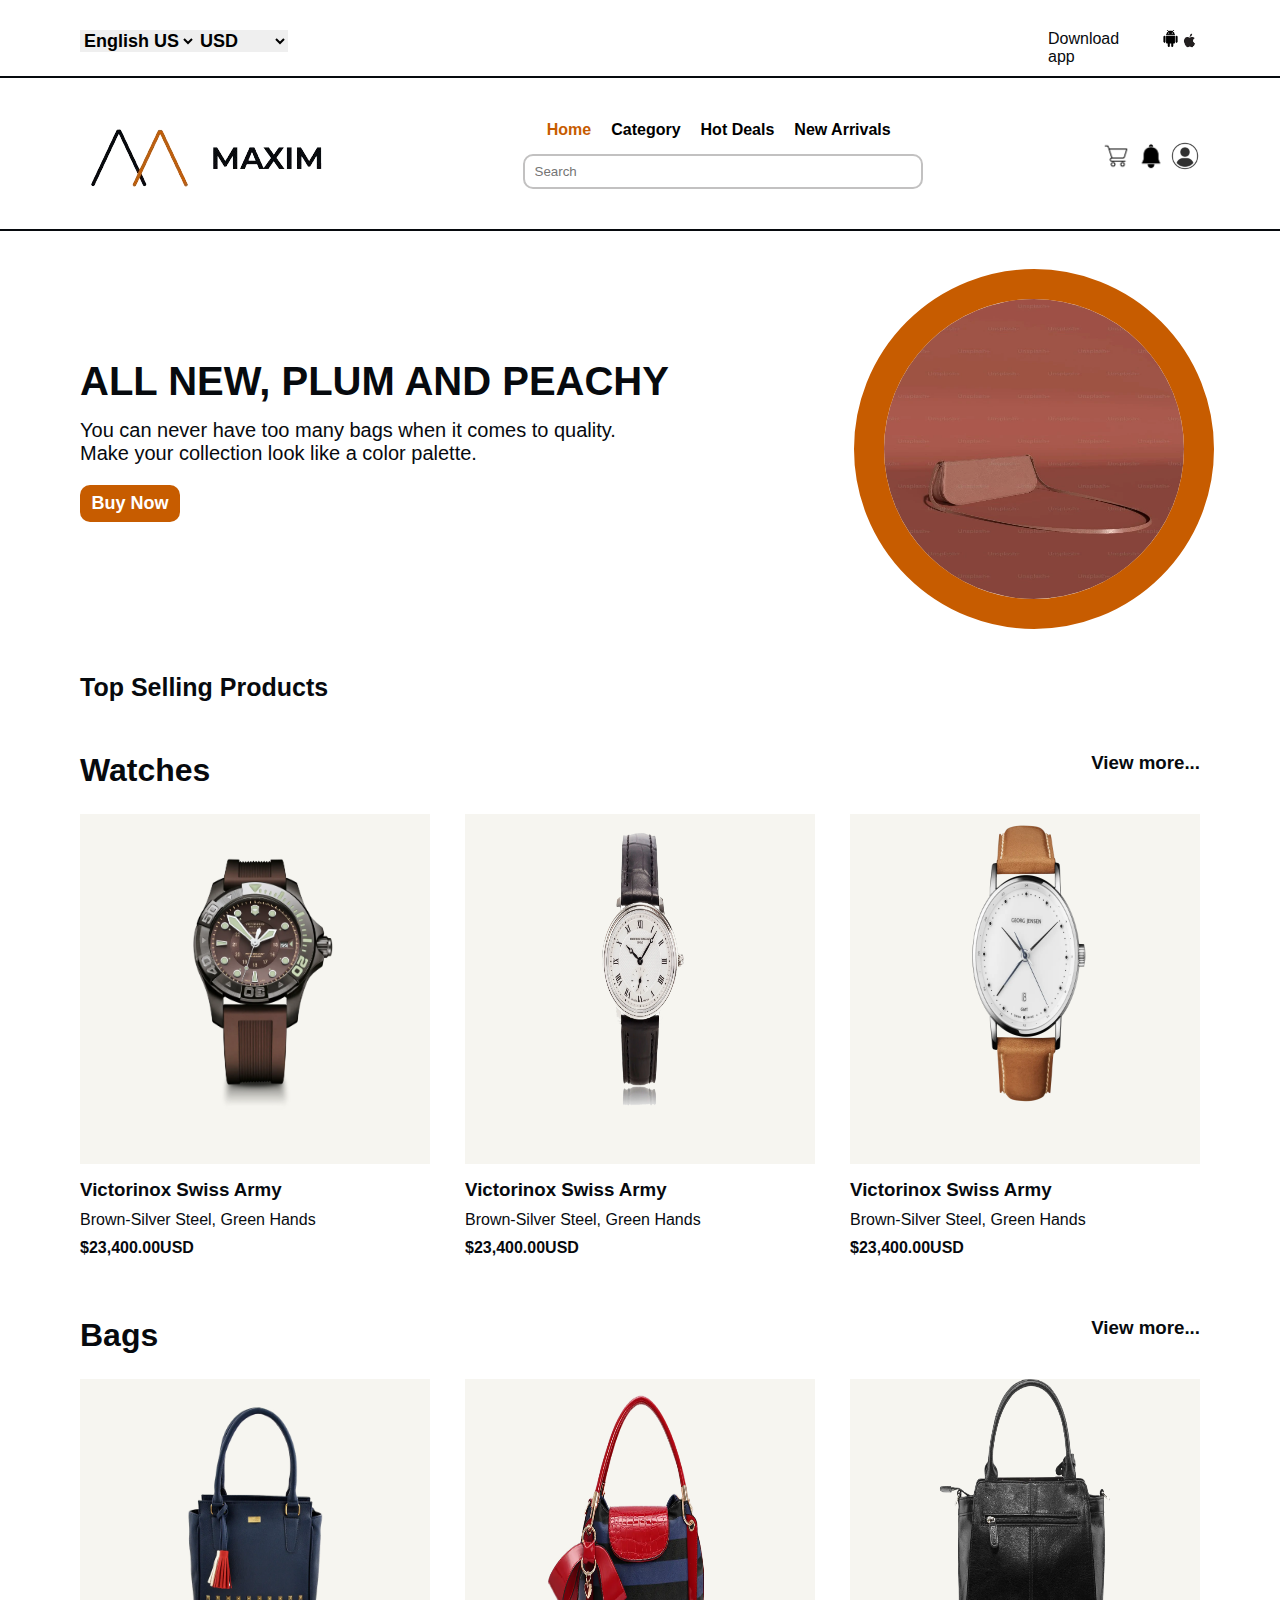
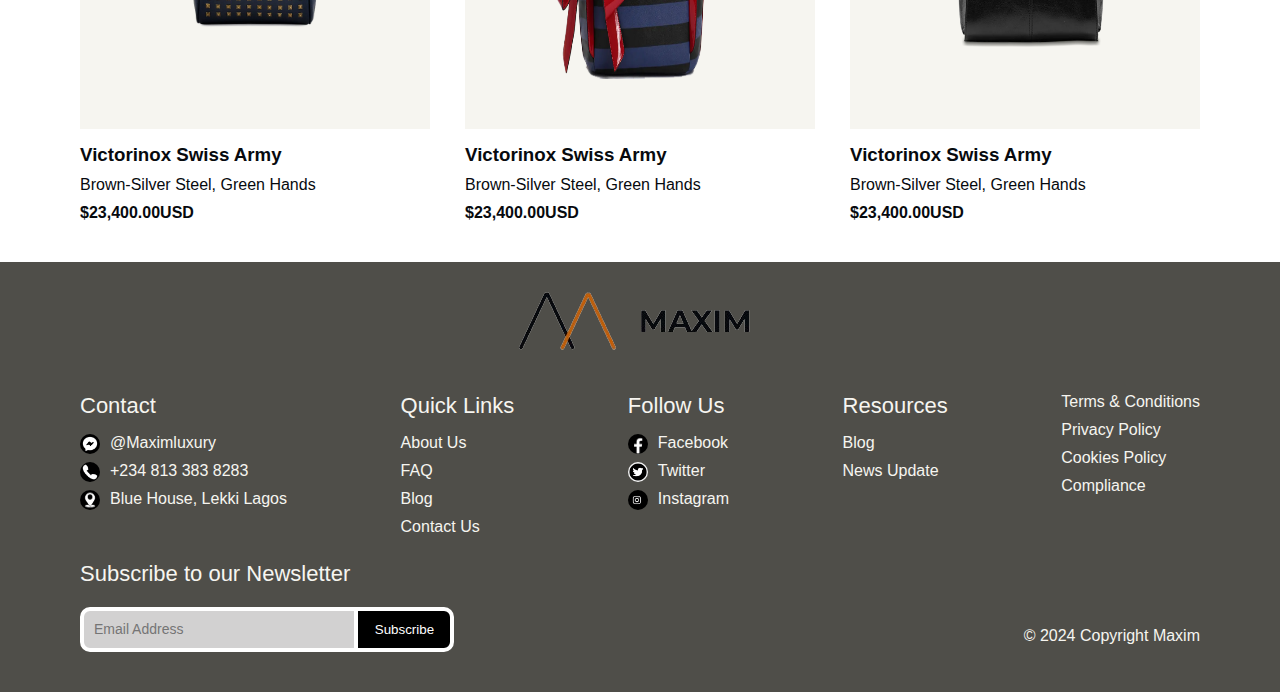
<file: index.html>
<!DOCTYPE html>
<html lang="en">
  <head>
    <meta charset="UTF-8" />
    <meta name="viewport" content="width=device-width, initial-scale=1.0" />
    <link rel="stylesheet" href="index.css" />
    <title>Mini Online Store</title>
  </head>
  <body>
    <div class="main-body">
      <div class="mainbody-top">
        <div class="top-text">
          <div class="select">
            <select id="selectLanguage">
              <option value="en">English US</option>
              <option value="es">Spanish</option>
              <option value="fr">French</option>
              <option value="ar">Arabic</option>
            </select>
          </div>

          <div class="select">
            <select id="selectLanguage">
              <option value="en">USD</option>
              <option value="es">EURO</option>
              <option value="fr">EURO</option>
              <option value="ar">DIRHAM</option>
            </select>
          </div>

          <div class="download">
            <p>Download app</p>
            <img src="images/android-icon.webp" width="17px" height="17px" />
            <img src="images/apple_logo.png" width="22px" height="22px" />
          </div>
        </div>
      </div>
      <div class="underline">
        <!-- content here -->
      </div>

      <header>
        <div class="top-header">
          <div class="menu" id="menuToggle" onclick="toggleMenu()">
            <img
              src="images/menu-removebg-preview.webp"
              width="30px"
              height="20px"
              onclick="toggleMenu()"
            />
          </div>
          <div class="logo-img">
            <a href="index.html"><img src="images/web-logoo.png" /></a>
          </div>

          <nav id="menuSection" class="active">
            <li>
              <a href="index.html" id="home" onclick="exitMenu()">Home</a>
            </li>
            <li><a href="#" id="category" onclick="exitMenu()">Category</a></li>
            <li>
              <a href="#" id="hot-deals" onclick="exitMenu()">Hot Deals</a>
            </li>
            <li>
              <a href="#" id="arrivals" onclick="exitMenu()">New Arrivals</a>
            </li>
          </nav>

          <div class="header-img">
            <a href="cart.html">
              <img
                src="images/cart-removebg-preview.webp"
                width="30px"
                height="30px"
            /></a>
            <img
              src="images/bell-removebg-preview.webp"
              width="30px"
              height="30px"
            />
            <img
              src="images/user-removebg-preview.webp"
              width="30px"
              height="30px"
            />
          </div>
        </div>

        <div class="search">
          <input type="text" placeholder="Search" />
        </div>
      </header>
      <div class="underline1">
        <!-- content here -->
      </div>

      <div class="main-body0">
        <div class="main-side1">
          <h1>ALL NEW, PLUM AND PEACHY</h1>
          <p>You can never have too many bags when it comes to quality.</p>
          <p class="p-hide">Make your collection look like a color palette.</p>
          <div class="btn">
            <button>Buy Now</button>
          </div>
        </div>

        <div class="main-side2">
          <img src="images/top-image.webp" width="300px" height="300px" />
        </div>
      </div>

      <!-- TOP SELLING PRODUCTS -->
      <div class="main-body1">
        <h2>Top Selling Products</h2>
        <div class="small-top">
          <h1>Watches</h1>
          <h3>View more...</h3>
        </div>

        <div class="watch-images">
          <div class="flex-display">
            <div class="watch">
              <a href="cart.html"
                ><img src="images/watch1.webp" width="200px" height="300px"
              /></a>
            </div>
            <div class="watch-details">
              <h3>Victorinox Swiss Army</h3>
              <p>Brown-Silver Steel, Green Hands</p>
              <p class="bold">$23,400.00USD</p>
            </div>
          </div>

          <div class="flex-display">
            <div class="watch">
              <a href="cart.html"
                ><img src="images/watch3.webp" width="200px" height="300px"
              /></a>
            </div>
            <div class="watch-details">
              <h3>Victorinox Swiss Army</h3>
              <p>Brown-Silver Steel, Green Hands</p>
              <p class="bold">$23,400.00USD</p>
            </div>
          </div>

          <div class="flex-display">
            <div class="watch">
              <a href="cart.html"
                ><img src="images/watch2.webp" width="200px" height="300px"
              /></a>
            </div>
            <div class="watch-details">
              <h3>Victorinox Swiss Army</h3>
              <p>Brown-Silver Steel, Green Hands</p>
              <p class="bold">$23,400.00USD</p>
            </div>
          </div>
        </div>
      </div>

      <div class="main-body2">
        <div class="small-top">
          <h1>Bags</h1>
          <h3>View more...</h3>
        </div>

        <div class="watch-images">
          <div class="flex-display">
            <div class="watch">
              <a href="cart.html"
                ><img src="images/bag5.webp" width="200px" height="300px"
              /></a>
            </div>
            <div class="watch-details">
              <h3>Victorinox Swiss Army</h3>
              <p>Brown-Silver Steel, Green Hands</p>
              <p class="bold">$23,400.00USD</p>
            </div>
          </div>

          <div class="flex-display">
            <div class="watch">
              <a href="cart.html"
                ><img src="images/bag6.webp" width="200px" height="300px"
              /></a>
            </div>
            <div class="watch-details">
              <h3>Victorinox Swiss Army</h3>
              <p>Brown-Silver Steel, Green Hands</p>
              <p class="bold">$23,400.00USD</p>
            </div>
          </div>

          <div class="flex-display">
            <div class="watch">
              <a href="cart.html"
                ><img src="images/bag3.webp" width="200px" height="300px"
              /></a>
            </div>
            <div class="watch-details">
              <h3>Victorinox Swiss Army</h3>
              <p>Brown-Silver Steel, Green Hands</p>
              <p class="bold">$23,400.00USD</p>
            </div>
          </div>
        </div>
      </div>
    </div>
    <footer class="footer-new">
      <div class="footer-logo">
        <img src="images/web-logo.webp" />
      </div>
      <div class="info-div">
        <div class="contact">
          <h1>Contact</h1>
          <div class="small">
            <img
              src="images/message.webp"
              class="message"
              width="20px"
              height="20px"
            />
            <p>@Maximluxury</p>
          </div>
          <div class="small">
            <img
              src="images/phone-icon.webp"
              class="message"
              width="20px"
              height="20px"
            />
            <p>+234 813 383 8283</p>
          </div>
          <div class="small">
            <img
              src="images/location.webp"
              class="message"
              width="20px"
              height="20px"
            />
            <p>Blue House, Lekki Lagos</p>
          </div>
        </div>

        <div class="quick-links">
          <h1>Quick Links</h1>
          <p>About Us</p>
          <p>FAQ</p>
          <p>Blog</p>
          <p>Contact Us</p>
        </div>

        <div class="contact">
          <h1>Follow Us</h1>
          <div class="small">
            <img
              src="images/facebook.webp"
              class="message"
              width="20px"
              height="20px"
            />
            <p>Facebook</p>
          </div>
          <div class="small">
            <img
              src="images/twitter.webp"
              class="message"
              width="20px"
              height="20px"
            />
            <p>Twitter</p>
          </div>
          <div class="small">
            <img
              src="images/instagram.webp"
              class="message"
              width="20px"
              height="20px"
            />
            <p>Instagram</p>
          </div>
        </div>

        <div class="quick-links">
          <h1>Resources</h1>
          <p>Blog</p>
          <p>News Update</p>
        </div>

        <div class="quick-links">
          <p>Terms & Conditions</p>
          <p>Privacy Policy</p>
          <p>Cookies Policy</p>
          <p>Compliance</p>
        </div>
      </div>

      <div class="subscribe">
        <h3>Subscribe to our Newsletter</h3>
        <div class="flex-footer">
          <div class="subscribe-input">
            <input type="text" placeholder="Email Address" />
            <button class="btn0">Subscribe</button>
          </div>
          <div class="copyright">
            <p>© 2024 Copyright Maxim</p>
          </div>
        </div>
      </div>
    </footer>

    <footer class="footer-new2">
      <div class="footer-logo">
        <img src="images/web-logo.webp" />
      </div>
      <div class="footer-notes">
        <div class="top">
          <a href="#"><li>Chat with us</li></a>
          <a href="#"><li>Help Center</li></a>
          <a href="#"><li>Terms & Conditions</li></a>
        </div>
        <div class="top">
          <a href="#"><li>Privacy Notice</li></a>
          <a href="#"><li>Cookie Notice</li></a>
          <a href="#"><li>Become a seller</li></a>
        </div>
      </div>
    </footer>

    <script src="index.js"></script>
  </body>
</html>
</file>
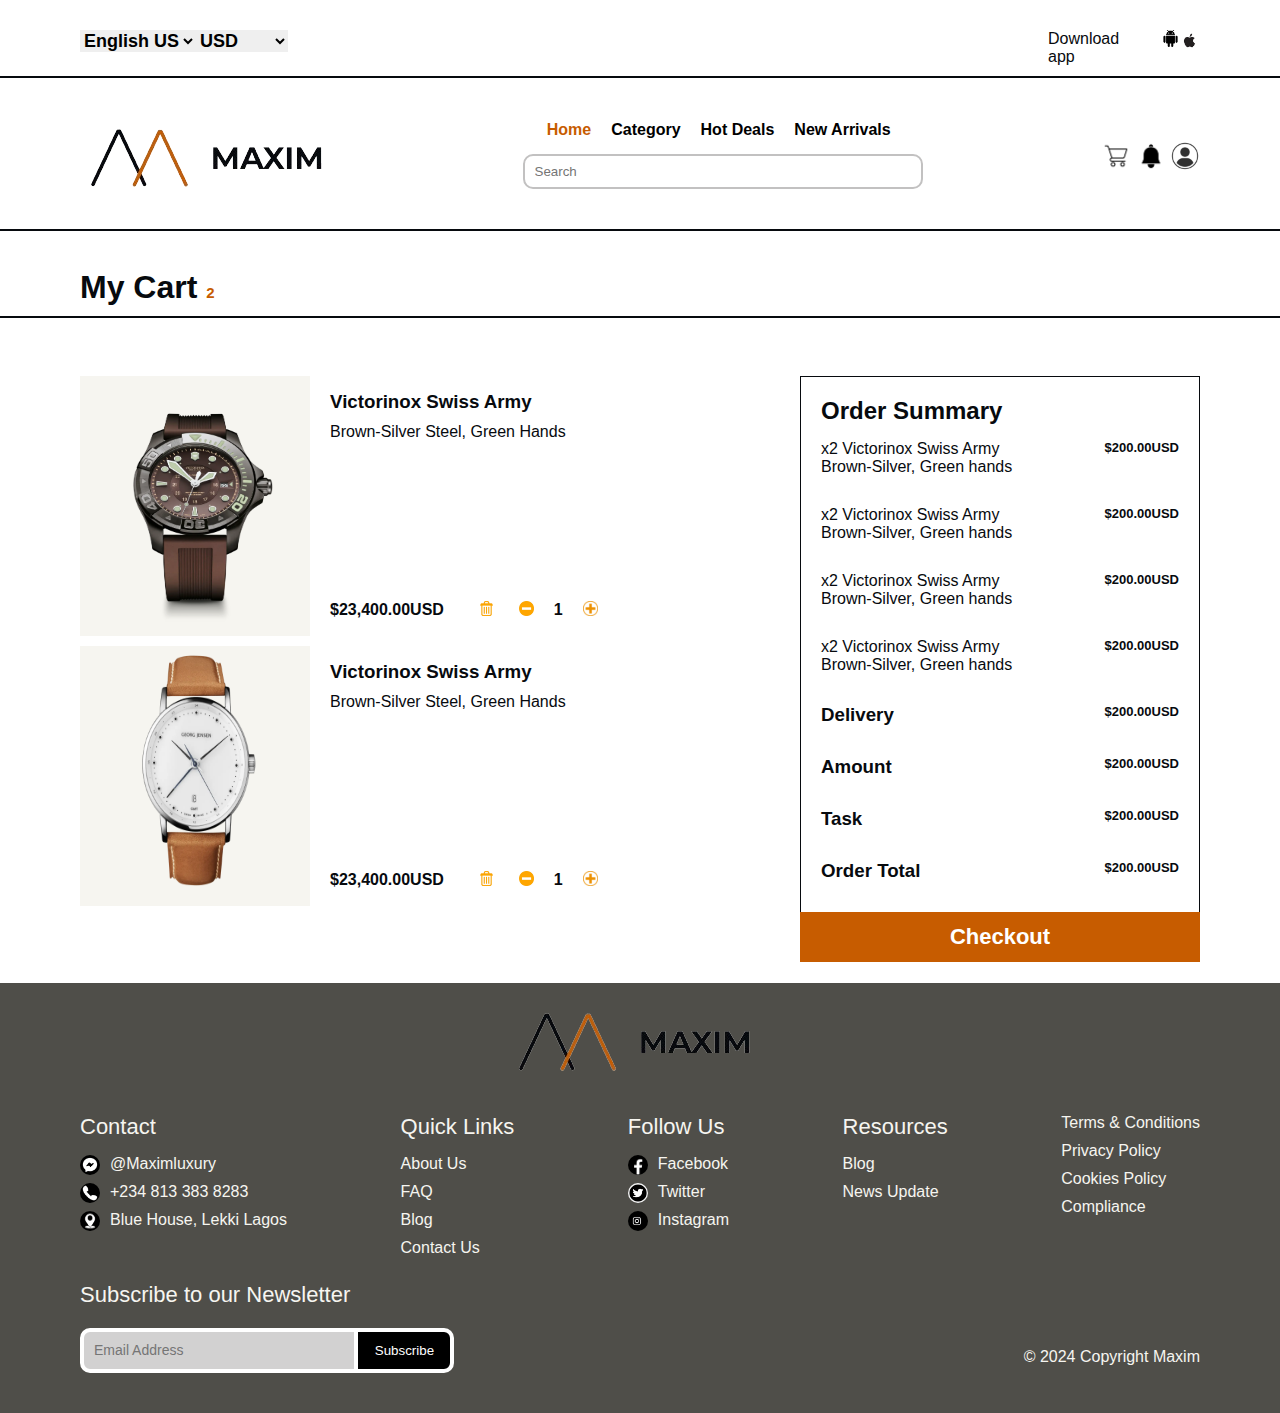
<file: cart.html>
<!DOCTYPE html>
<html lang="en">
  <head>
    <meta charset="UTF-8" />
    <meta name="viewport" content="width=device-width, initial-scale=1.0" />
    <link rel="stylesheet" href="index.css" />
    <title>Mini Online Store</title>
  </head>
  <body>
    <div class="main-body">
      <div class="mainbody-top">
        <div class="top-text">
          <div class="select">
            <select id="selectLanguage">
              <option value="en">English US</option>
              <option value="es">Spanish</option>
              <option value="fr">French</option>
              <option value="ar">Arabic</option>
            </select>
          </div>

          <div class="select">
            <select id="selectLanguage">
              <option value="en">USD</option>
              <option value="es">EURO</option>
              <option value="fr">EURO</option>
              <option value="ar">DIRHAM</option>
            </select>
          </div>

          <div class="download">
            <p>Download app</p>
            <img src="images/android-icon.webp" width="17px" height="17px" />
            <img src="images/apple_logo.png" width="22px" height="22px" />
          </div>
        </div>
      </div>
      <div class="underline">
        <!-- content here -->
      </div>

      <header>
        <div class="top-header">
          <div class="menu" id="menuToggle" onclick="toggleMenu()">
            <img
              src="images/menu-removebg-preview.webp"
              width="30px"
              height="20px"
              onclick="toggleMenu()"
            />
          </div>
          <div class="logo-img">
            <a href="index.html"><img src="images/web-logoo.png" /></a>
          </div>

          <nav id="menuSection" class="active">
            <li>
              <a href="index.html" id="home" onclick="exitMenu()">Home</a>
            </li>
            <li><a href="#" id="category" onclick="exitMenu()">Category</a></li>
            <li>
              <a href="#" id="hot-deals" onclick="exitMenu()">Hot Deals</a>
            </li>
            <li>
              <a href="#" id="arrivals" onclick="exitMenu()">New Arrivals</a>
            </li>
          </nav>

          <div class="header-img">
            <a href="cart.html">
              <img
                src="images/cart-removebg-preview.webp"
                width="30px"
                height="30px"
            /></a>
            <img
              src="images/bell-removebg-preview.webp"
              width="30px"
              height="30px"
            />
            <img
              src="images/user-removebg-preview.webp"
              width="30px"
              height="30px"
            />
          </div>
        </div>

        <div class="search">
          <input type="text" placeholder="Search" />
        </div>
      </header>
      <div class="underline1">
        <!-- content here -->
      </div>

      <!-- Cart Top Main -->
      <div class="main-body0 cart">
        <h1>My Cart <span>2</span></h1>
      </div>
      <div class="underline2">
        <!-- content here -->
      </div>

      <!-- CART PRODUCTS -->
      <div class="cart-products">
        <div class="cart-side1">
          <div class="flex-cart" id="delete">
            <div class="watch-cart">
              <img src="images/watch1.webp" width="200px" height="250px" />
            </div>
            <div class="watch-details">
              <h3>Victorinox Swiss Army</h3>
              <p>Brown-Silver Steel, Green Hands</p>
              <div class="flex-btn">
                <p class="bold">$23,400.00USD</p>
                <img
                  src="images/delete-removebg-preview.webp"
                  class="delete"
                  width="15px"
                  height="15px"
                />
                <img
                  src="images/minus.webp"
                  class="minus-btn"
                  width="15px"
                  height="15px"
                />
                <span id="count">1</span>
                <img
                  src="images/plus.webp"
                  class="plus-btn"
                  width="15px"
                  height="15px"
                />
              </div>
            </div>
          </div>

          <div class="flex-cart" id="delete">
            <div class="watch-cart">
              <img src="images/watch2.webp" width="200px" height="250px" />
            </div>
            <div class="watch-details">
              <h3>Victorinox Swiss Army</h3>
              <p>Brown-Silver Steel, Green Hands</p>
              <div class="flex-btn">
                <p class="bold">$23,400.00USD</p>
                <img
                  src="images/delete-removebg-preview.webp"
                  class="delete"
                  width="15px"
                  height="15px"
                />
                <img
                  src="images/minus.webp"
                  class="minus-btn"
                  width="15px"
                  height="15px"
                />
                <span id="count">1</span>
                <img
                  src="images/plus.webp"
                  class="plus-btn"
                  width="15px"
                  height="15px"
                />
              </div>
            </div>
          </div>
        </div>

        <div class="cart-side2">
          <h2>Order Summary</h2>
          <div class="orders">
            <div class="small-orders">
              <div class="small-orders1">
                <p>x2 Victorinox Swiss Army</p>
                <p>Brown-Silver, Green hands</p>
              </div>
              <div class="small-orders2">
                <p>$200.00USD</p>
              </div>
            </div>

            <div class="small-orders">
              <div class="small-orders1">
                <p>x2 Victorinox Swiss Army</p>
                <p>Brown-Silver, Green hands</p>
              </div>
              <div class="small-orders2">
                <p>$200.00USD</p>
              </div>
            </div>

            <div class="small-orders">
              <div class="small-orders1">
                <p>x2 Victorinox Swiss Army</p>
                <p>Brown-Silver, Green hands</p>
              </div>
              <div class="small-orders2">
                <p>$200.00USD</p>
              </div>
            </div>

            <div class="small-orders">
              <div class="small-orders1">
                <p>x2 Victorinox Swiss Army</p>
                <p>Brown-Silver, Green hands</p>
              </div>
              <div class="small-orders2">
                <p>$200.00USD</p>
              </div>
            </div>

            <div class="small-orders">
              <div class="small-orders1">
                <h3>Delivery</h3>
              </div>
              <div class="small-orders2">
                <p>$200.00USD</p>
              </div>
            </div>

            <div class="small-orders">
              <div class="small-orders1">
                <h3>Amount</h3>
              </div>
              <div class="small-orders2">
                <p>$200.00USD</p>
              </div>
            </div>

            <div class="small-orders">
              <div class="small-orders1">
                <h3>Task</h3>
              </div>
              <div class="small-orders2">
                <p>$200.00USD</p>
              </div>
            </div>

            <div class="small-orders">
              <div class="small-orders1">
                <h3>Order Total</h3>
              </div>
              <div class="small-orders2">
                <p>$200.00USD</p>
              </div>
            </div>
          </div>

          <div class="checkout-btn">
            <a href="checkout.html"><button>Checkout</button></a>
          </div>
        </div>
      </div>
    </div>
    <footer class="footer-new">
      <div class="footer-logo">
        <img src="images/web-logo.webp" />
      </div>
      <div class="info-div">
        <div class="contact">
          <h1>Contact</h1>
          <div class="small">
            <img
              src="images/message.webp"
              class="message"
              width="20px"
              height="20px"
            />
            <p>@Maximluxury</p>
          </div>
          <div class="small">
            <img
              src="images/phone-icon.webp"
              class="message"
              width="20px"
              height="20px"
            />
            <p>+234 813 383 8283</p>
          </div>
          <div class="small">
            <img
              src="images/location.webp"
              class="message"
              width="20px"
              height="20px"
            />
            <p>Blue House, Lekki Lagos</p>
          </div>
        </div>

        <div class="quick-links">
          <h1>Quick Links</h1>
          <p>About Us</p>
          <p>FAQ</p>
          <p>Blog</p>
          <p>Contact Us</p>
        </div>

        <div class="contact">
          <h1>Follow Us</h1>
          <div class="small">
            <img
              src="images/facebook.webp"
              class="message"
              width="20px"
              height="20px"
            />
            <p>Facebook</p>
          </div>
          <div class="small">
            <img
              src="images/twitter.webp"
              class="message"
              width="20px"
              height="20px"
            />
            <p>Twitter</p>
          </div>
          <div class="small">
            <img
              src="images/instagram.webp"
              class="message"
              width="20px"
              height="20px"
            />
            <p>Instagram</p>
          </div>
        </div>

        <div class="quick-links">
          <h1>Resources</h1>
          <p>Blog</p>
          <p>News Update</p>
        </div>

        <div class="quick-links">
          <p>Terms & Conditions</p>
          <p>Privacy Policy</p>
          <p>Cookies Policy</p>
          <p>Compliance</p>
        </div>
      </div>

      <div class="subscribe">
        <h3>Subscribe to our Newsletter</h3>
        <div class="flex-footer">
          <div class="subscribe-input">
            <input type="text" placeholder="Email Address" />
            <button class="btn0">Subscribe</button>
          </div>
          <div class="copyright">
            <p>© 2024 Copyright Maxim</p>
          </div>
        </div>
      </div>
    </footer>

    <footer class="footer-new2">
      <div class="footer-logo">
        <img src="images/web-logo.webp" />
      </div>
      <div class="footer-notes">
        <div class="top">
          <a href="#"><li>Chat with us</li></a>
          <a href="#"><li>Help Center</li></a>
          <a href="#"><li>Terms & Conditions</li></a>
        </div>
        <div class="top">
          <a href="#"><li>Privacy Notice</li></a>
          <a href="#"><li>Cookie Notice</li></a>
          <a href="#"><li>Become a seller</li></a>
        </div>
      </div>
    </footer>

    <script src="index.js"></script>
  </body>
</html>
</file>
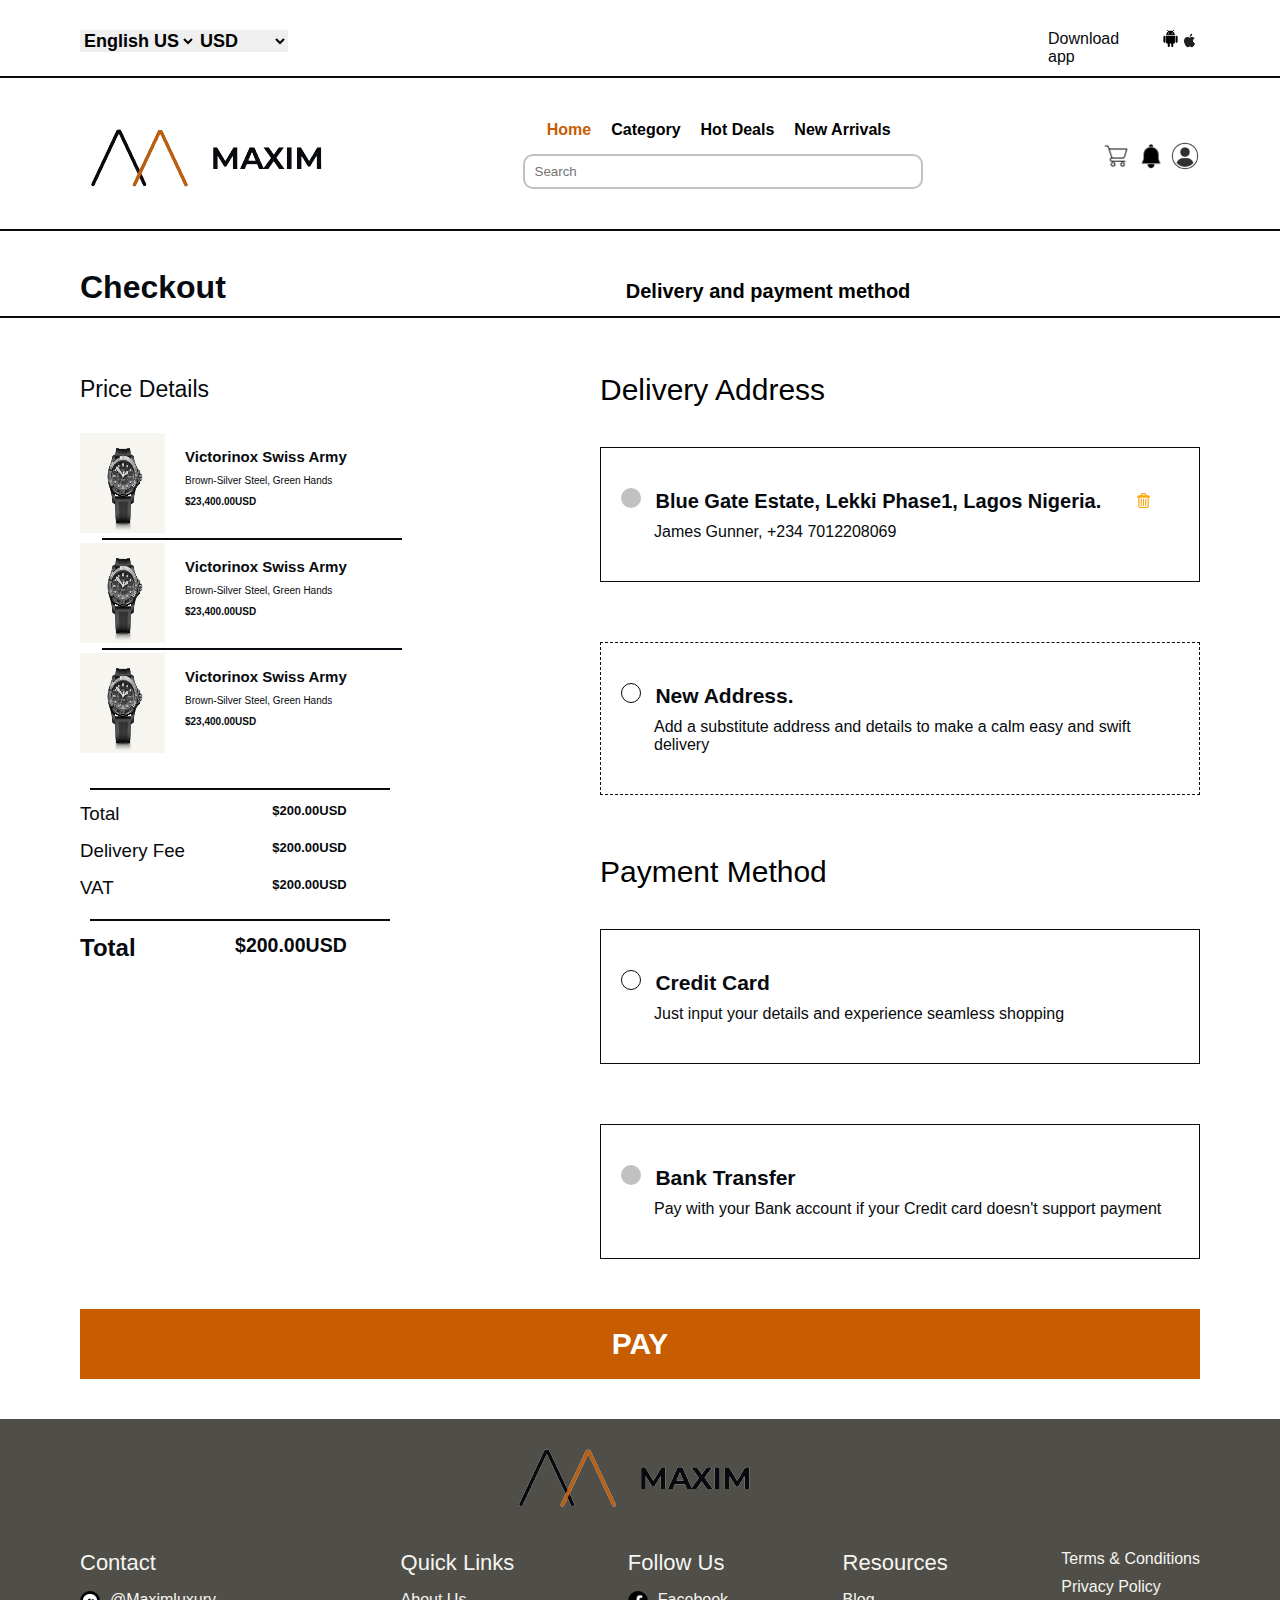
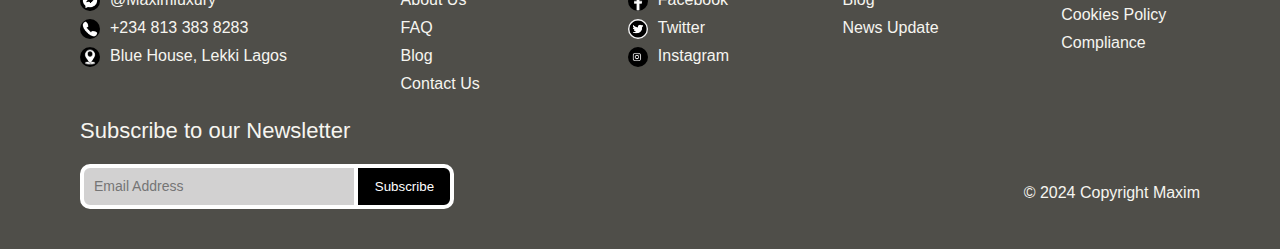
<file: checkout.html>
<!DOCTYPE html>
<html lang="en">
  <head>
    <meta charset="UTF-8" />
    <meta name="viewport" content="width=device-width, initial-scale=1.0" />
    <link rel="stylesheet" href="index.css" />
    <title>Mini Online Store</title>
  </head>
  <body>
    <div class="main-body">
      <div class="mainbody-top">
        <div class="top-text">
          <div class="select">
            <select id="selectLanguage">
              <option value="en">English US</option>
              <option value="es">Spanish</option>
              <option value="fr">French</option>
              <option value="ar">Arabic</option>
            </select>
          </div>

          <div class="select">
            <select id="selectLanguage">
              <option value="en">USD</option>
              <option value="es">EURO</option>
              <option value="fr">EURO</option>
              <option value="ar">DIRHAM</option>
            </select>
          </div>

          <div class="download">
            <p>Download app</p>
            <img src="images/android-icon.webp" width="17px" height="17px" />
            <img src="images/apple_logo.png" width="22px" height="22px" />
          </div>
        </div>
      </div>
      <div class="underline">
        <!-- content here -->
      </div>

      <header>
        <div class="top-header">
          <div class="menu" id="menuToggle" onclick="toggleMenu()">
            <img
              src="images/menu-removebg-preview.webp"
              width="30px"
              height="20px"
              onclick="toggleMenu()"
            />
          </div>
          <div class="logo-img">
            <a href="index.html"><img src="images/web-logoo.png" /></a>
          </div>

          <nav id="menuSection" class="active">
            <li>
              <a href="index.html" id="home" onclick="exitMenu()">Home</a>
            </li>
            <li><a href="#" id="category" onclick="exitMenu()">Category</a></li>
            <li>
              <a href="#" id="hot-deals" onclick="exitMenu()">Hot Deals</a>
            </li>
            <li>
              <a href="#" id="arrivals" onclick="exitMenu()">New Arrivals</a>
            </li>
          </nav>

          <div class="header-img">
            <a href="cart.html">
              <img
                src="images/cart-removebg-preview.webp"
                width="30px"
                height="30px"
            /></a>
            <img
              src="images/bell-removebg-preview.webp"
              width="30px"
              height="30px"
            />
            <img
              src="images/user-removebg-preview.webp"
              width="30px"
              height="30px"
            />
          </div>
        </div>

        <div class="search">
          <input type="text" placeholder="Search" />
        </div>
      </header>
      <div class="underline1">
        <!-- content here -->
      </div>

      <!-- Cart Top Main -->
      <div class="main-body0 cart">
        <h1>
          Checkout<span class="delivery">Delivery and payment method</span>
        </h1>
      </div>
      <div class="underline2">
        <!-- content here -->
      </div>

      <!-- CART PRODUCTS -->
      <div class="some-h1">
        <h1>Price Details</h1>
      </div>
      <div class="cart-products">
        <div class="cart-side1">
          <div class="flex-cart">
            <div class="watch-grey">
              <img src="images/watch1.webp" width="50px" height="100px" />
            </div>
            <div class="small-details">
              <h3>Victorinox Swiss Army</h3>
              <p>Brown-Silver Steel, Green Hands</p>
              <div class="flex-small">
                <p class="bold">$23,400.00USD</p>
              </div>
            </div>
          </div>
          <div class="underline3">
            <!-- content here -->
          </div>

          <div class="flex-cart">
            <div class="watch-grey">
              <img src="images/watch1.webp" width="50px" height="100px" />
            </div>
            <div class="small-details">
              <h3>Victorinox Swiss Army</h3>
              <p>Brown-Silver Steel, Green Hands</p>
              <div class="flex-small">
                <p class="bold">$23,400.00USD</p>
              </div>
            </div>
          </div>
          <div class="underline3">
            <!-- content here -->
          </div>

          <div class="flex-cart">
            <div class="watch-grey">
              <img src="images/watch1.webp" width="50px" height="100px" />
            </div>
            <div class="small-details">
              <h3>Victorinox Swiss Army</h3>
              <p>Brown-Silver Steel, Green Hands</p>
              <div class="flex-small">
                <p class="bold">$23,400.00USD</p>
              </div>
            </div>
          </div>

          <div class="underline4">
            <!-- content here -->
          </div>
          <div class="smallest">
            <div class="small-sub">
              <div class="small-orders1">
                <h3>Total</h3>
              </div>
              <div class="small-orders2">
                <p>$200.00USD</p>
              </div>
            </div>

            <div class="small-sub">
              <div class="small-orders1">
                <h3>Delivery Fee</h3>
              </div>
              <div class="small-orders2">
                <p>$200.00USD</p>
              </div>
            </div>

            <div class="small-sub">
              <div class="small-orders1">
                <h3>VAT</h3>
              </div>
              <div class="small-orders2">
                <p>$200.00USD</p>
              </div>
            </div>

            <div class="underline5">
              <!-- content here -->
            </div>
            <div class="small-orders">
              <div class="small-orders1">
                <h2>Total</h2>
              </div>
              <div class="small-orders2">
                <h2>$200.00USD</h2>
              </div>
            </div>
          </div>
        </div>

        <div class="cart-side22">
          <h3>Delivery Address</h3>
          <div class="side22-top1" id="delete">
            <input type="radio" name="radio-btn" />
            <label for="radio-btn"
              >Blue Gate Estate, Lekki Phase1, Lagos Nigeria.</label
            >
            <img
              src="images/delete-removebg-preview.webp"
              class="delete"
              width="15px"
              height="15px"
            />
            <div class="side22-small">
              <p>James Gunner, +234 7012208069</p>
            </div>
          </div>

          <div class="side22-top2">
            <input type="radio" class="radio-btn" name="radio-btn" />
            <label for="radio-btn">New Address.</label>
            <div class="side22-small">
              <p>
                Add a substitute address and details to make a calm easy and
                swift delivery
              </p>
            </div>
          </div>

          <h2>Payment Method</h2>
          <div class="side22-top3">
            <input type="radio" class="radio-btn" name="radio-btn" />
            <label for="radio-btn">Credit Card</label>
            <div class="side22-small">
              <p>Just input your details and experience seamless shopping</p>
            </div>
          </div>

          <div class="side22-top4">
            <input type="radio" name="radio-btn" />
            <label for="radio-btn">Bank Transfer</label>
            <div class="side22-small">
              <p>
                Pay with your Bank account if your Credit card doesn't support
                payment
              </p>
            </div>
          </div>
        </div>
      </div>
      <div class="pay-btn">
        <button>PAY</button>
      </div>
    </div>
    <footer class="footer-new">
      <div class="footer-logo">
        <img src="images/web-logo.webp" />
      </div>
      <div class="info-div">
        <div class="contact">
          <h1>Contact</h1>
          <div class="small">
            <img
              src="images/message.webp"
              class="message"
              width="20px"
              height="20px"
            />
            <p>@Maximluxury</p>
          </div>
          <div class="small">
            <img
              src="images/phone-icon.webp"
              class="message"
              width="20px"
              height="20px"
            />
            <p>+234 813 383 8283</p>
          </div>
          <div class="small">
            <img
              src="images/location.webp"
              class="message"
              width="20px"
              height="20px"
            />
            <p>Blue House, Lekki Lagos</p>
          </div>
        </div>

        <div class="quick-links">
          <h1>Quick Links</h1>
          <p>About Us</p>
          <p>FAQ</p>
          <p>Blog</p>
          <p>Contact Us</p>
        </div>

        <div class="contact">
          <h1>Follow Us</h1>
          <div class="small">
            <img
              src="images/facebook.webp"
              class="message"
              width="20px"
              height="20px"
            />
            <p>Facebook</p>
          </div>
          <div class="small">
            <img
              src="images/twitter.webp"
              class="message"
              width="20px"
              height="20px"
            />
            <p>Twitter</p>
          </div>
          <div class="small">
            <img
              src="images/instagram.webp"
              class="message"
              width="20px"
              height="20px"
            />
            <p>Instagram</p>
          </div>
        </div>

        <div class="quick-links">
          <h1>Resources</h1>
          <p>Blog</p>
          <p>News Update</p>
        </div>

        <div class="quick-links">
          <p>Terms & Conditions</p>
          <p>Privacy Policy</p>
          <p>Cookies Policy</p>
          <p>Compliance</p>
        </div>
      </div>

      <div class="subscribe">
        <h3>Subscribe to our Newsletter</h3>
        <div class="flex-footer">
          <div class="subscribe-input">
            <input type="text" placeholder="Email Address" />
            <button class="btn0">Subscribe</button>
          </div>
          <div class="copyright">
            <p>© 2024 Copyright Maxim</p>
          </div>
        </div>
      </div>
    </footer>

    <footer class="footer-new2">
      <div class="footer-logo">
        <img src="images/web-logo.webp" />
      </div>
      <div class="footer-notes">
        <div class="top">
          <a href="#"><li>Chat with us</li></a>
          <a href="#"><li>Help Center</li></a>
          <a href="#"><li>Terms & Conditions</li></a>
        </div>
        <div class="top">
          <a href="#"><li>Privacy Notice</li></a>
          <a href="#"><li>Cookie Notice</li></a>
          <a href="#"><li>Become a seller</li></a>
        </div>
      </div>
    </footer>

    <script src="index.js"></script>
  </body>
</html>
</file>
<file: index.css>
* {
  margin: 0px;
  padding: 0px;
  box-sizing: border-box;
}

body {
  font-family: "Poppins", sans-serif;
  color: #070a0e;
  font-weight: normal;
}
.main-body {
  max-width: 1300px;
  margin: auto;
  padding-left: 80px;
  padding-right: 80px;
  margin-top: 30px;
}
.underline {
  position: absolute;
  margin-top: 10px;
  border: 1px solid #070a0e;
  width: 100%;
  left: 0;
}

.underline1 {
  position: absolute;
  margin-top: -10px;
  border: 1px solid #070a0e;
  width: 100%;
  left: 0;
}

.top-text {
  display: flex;
  /* justify-content: space-between; */
}

.download {
  display: flex;
  justify-content: space-between;
  margin-left: 760px;
}
.download p {
  padding-right: 20px;
}

.select select {
  border: none;
  font-size: 18px;
  font-weight: bold;
}

.logo-img img {
  margin-top: 15px;
  margin-left: -200px;
}

nav {
  display: flex;
}

.menu img {
  position: absolute;
  display: none;
}
.top-header {
  display: flex;
  margin-top: 35px;
  justify-content: space-between;
}

nav {
  font-size: 16px;
  font-weight: bold;
}
#home {
  color: #c75c00;
}

nav li {
  text-decoration: none;
  list-style: none;
  padding-top: 20px;
}

nav a {
  text-decoration: none;
  color: #000;
  padding: 10px;
}

.search {
  margin: auto;
  text-align: center;
  margin-top: -45px;
  margin-bottom: 50px;
  margin-left: 165px;
}
.search input {
  width: 400px;
  height: 35px;
  border-radius: 10px;
  border: 2px solid #c2c1c1;
  padding: 10px;
}

.header-img {
  margin-top: 40px;
}

/* MAIN-BODY 0 */
.main-body0 {
  width: 100%;
  margin-top: 110px;
  margin-bottom: 70px;
  display: flex;
  justify-content: space-between;
}
.main-side2 {
  margin: auto;
  border-radius: 50%;
  border: none;
}

.main-side1 {
  margin-right: 200px;
}
.main-side1 h1 {
  padding-top: 60px;
  padding-bottom: 15px;
  font-size: 40px;
}
.main-side1 p {
  font-size: 20px;
}
.btn button {
  margin-top: 20px;
  border-radius: 10px;
  font-size: 18px;
  font-weight: bold;
  cursor: pointer;
  background: #c75c00;
  color: #fff;
  border: none;
  width: 100px;
  height: 37px;
}

.main-side2 img {
  outline: 30px solid #c75c00;
  border-radius: 50%;
  border: none;
}

/* TOP SELLING PRODUCTS */
.main-body1 {
  margin: auto;
}
.main-body1 h2 {
  font-size: 25px;
  padding-bottom: 50px;
}

.small-top {
  display: flex;
  justify-content: space-between;
  margin-bottom: 10px;
}
.small-top h3 {
  padding-bottom: 30px;
}

.watch-images {
  display: flex;
  justify-content: space-between;
}

.watch {
  width: 100%;
  text-align: center;
  margin: auto;
  width: 350px;
  height: 350px;
  justify-content: space-between;
  background: #f6f5f0;
}
.flex-display {
  display: block;
}
.watch-details {
  margin-top: 15px;
}
.watch-details h3 {
  padding-bottom: 10px;
}
.watch-details p {
  padding-bottom: 10px;
}
p.bold {
  font-weight: bold;
}

.main-body2 {
  margin-top: 50px;
  margin-bottom: 30px;
}

/* FOOTER */
.footer-new2 {
  display: none;
}
footer {
  background: #4f4e49;
  padding-left: 80px;
  padding-right: 80px;
  padding-bottom: 40px;
  color: #f6f5f0;
}
.footer-logo {
  display: flex;
  justify-content: center;
  margin-top: 20px;
  margin-bottom: 20px;
}
.info-div {
  display: flex;
  justify-content: space-between;
}
.info-div h1 {
  color: #f6f5f0;
  font-size: 22px;
  font-weight: normal;
  padding-bottom: 15px;
}
.contact {
  display: block;
}
.contact img {
  margin-right: 10px;
}

.small {
  display: flex;
}
.small p {
  padding-bottom: 10px;
}
.small img {
  border-radius: 50%;
}
.quick-links p {
  padding-bottom: 10px;
}

.subscribe h3 {
  font-size: 22px;
  font-weight: normal;
  padding-top: 15px;
  padding-bottom: 10px;
}
.flex-footer {
  display: flex;
  justify-content: space-between;
}
.subscribe-input input {
  width: 300px;
  height: 45px;
  padding: 10px;
  border-radius: 10px 0px 0px 10px;
  border: 4px solid #fff;
  background: #d2d1d1;
  color: #000000;
  font-size: 14px;
}
button.btn0 {
  width: 100px;
  height: 45px;
  border-radius: 0px 10px 10px 0px;
  border: 4px solid #fff;
  background: #000;
  color: #fff;
  margin-left: -30px;
  margin-top: 10px;
  cursor: pointer;
}
.copyright {
  margin-top: 30px;
}

/* CART PAGE STYLING */
.underline2 {
  position: absolute;
  margin-top: -60px;
  border: 1px solid #070a0e;
  width: 100%;
  left: 0;
}

.cart h1 {
  margin-top: -30px;
}
.cart span {
  color: #c75c00;
  font-size: 15px;
  padding-top: -70px;
}

.cart-products {
  margin: auto;
  display: flex;
  justify-content: space-between;
  margin-bottom: 50px;
}

.cart-side1 {
  display: inline-block;
}

.cart-side2 {
  width: 400px;
  padding: 20px;
  border: 1px solid #070a0e;
}
.cart-side2 h2 {
  padding-bottom: 15px;
}

.orders {
  /* display: block; */
}
.small-orders {
  padding-bottom: 30px;
  justify-content: space-between;
  display: flex;
}

.checkout-btn button {
  position: absolute;
  margin-left: -21px;
  width: 400px;
  height: 50px;
  font-size: 22px;
  background: #c75c00;
  border: none;
  color: #fff;
  font-weight: bold;
  cursor: pointer;
}

.small-orders2 {
  font-size: 13px;
  font-weight: bold;
}

.flex-cart {
  /* position: absolute; */
  margin-bottom: 30px;
  display: flex;
}

.watch-cart {
  width: 100%;
  text-align: center;
  margin: auto;
  margin-right: 20px;
  width: 230px;
  height: 260px;
  justify-content: space-between;
  background: #f6f5f0;
}

.flex-btn {
  display: flex;
  margin-top: 150px;
}
.flex-btn .bold {
  margin-right: 10px;
}

#count {
  font-weight: bold;
  padding-left: 20px;
  padding-right: 20px;
}
.delete {
  margin-left: 25px;
  margin-right: 25px;
  cursor: pointer;
}
.minus-btn {
  cursor: pointer;
}
.plus-btn {
  cursor: pointer;
}

/* CHECKOUT PAGE STYLING */
span.delivery {
  color: #000;
  font-size: 20px;
  padding-left: 400px;
}
.flex-cart {
  margin-bottom: 10px;
}
.watch-grey {
  width: 100%;
  text-align: center;
  margin: auto;
  margin-right: 20px;
  width: 85px;
  height: 100px;
  justify-content: space-between;
  background: #f6f5f0;
}
.watch-grey img {
  filter: grayscale(100%);
}

.smallest {
  margin-top: 50px;
}
.small-details {
  margin-top: 15px;
}
.small-details h3 {
  padding-bottom: 10px;
  font-size: 15px;
}
.small-details p {
  padding-bottom: -300px;
  font-size: 10px;
}
.flex-small .bold {
  padding-top: 10px;
  font-weight: bold;
}
.underline3 {
  position: absolute;
  margin-top: -5px;
  border: 1px solid #070a0e;
  width: 300px;
  left: 8%;
}
.underline4 {
  position: absolute;
  margin-top: 25px;
  border: 1px solid #070a0e;
  width: 300px;
  left: 7%;
}
.underline5 {
  position: absolute;
  margin-top: 5px;
  border: 1px solid #070a0e;
  width: 300px;
  left: 7%;
}
.small-sub {
  padding-bottom: 15px;
  font-weight: normal;
  justify-content: space-between;
  display: flex;
}
.small-sub h3 {
  font-weight: normal;
}
.smallest .small-orders {
  margin-top: 20px;
}
.some-h1 h1 {
  font-size: 23px;
  font-weight: normal;
  margin-bottom: 30px;
}
span.top-delivery {
  font-size: 28px;
  margin-left: 400px;
}
.cart-side22 {
}
.side22-top1 {
  width: 600px;
  padding: 20px;
  padding-top: 40px;
  padding-bottom: 40px;
  border: 1px solid #070a0e;
}
input[type="radio"] {
  -webkit-appearance: none;
  width: 20px;
  height: 20px;
  border-radius: 50%;
  border: none;
  background-color: #c2c1c1;
  margin-right: 10px;
}
input.radio-btn[type="radio"] {
  -webkit-appearance: none;
  width: 20px;
  height: 20px;
  border-radius: 50%;
  border: 1px solid #070a0e;
  background-color: #fff;
  margin-right: 10px;
}
.side22-top1 label {
  font-size: 20px;
  font-weight: bold;
  padding-right: 5px;
}
.side22-small {
  margin-left: 33px;
  margin-top: 10px;
}

.side22-top2 {
  width: 600px;
  padding: 20px;
  padding-top: 40px;
  padding-bottom: 40px;
  margin-top: 60px;
  border: 1px dashed #070a0e;
}

.side22-top2 label {
  font-weight: bold;
  font-size: 21px;
}

.cart-side22 h2 {
  color: #000;
  font-size: 30px;
  font-weight: normal;
  padding-top: 60px;
  /* padding-bottom: 60px; */
}

.cart-side22 h3 {
  color: #000;
  font-size: 30px;
  font-weight: normal;
  margin-top: -60px;
  padding-bottom: 40px;
}

.side22-top3 {
  width: 600px;
  padding: 20px;
  padding-top: 40px;
  padding-bottom: 40px;
  margin-top: 40px;
  border: 1px solid #070a0e;
}

.side22-top3 label {
  font-weight: bold;
  font-size: 21px;
}

.side22-top4 {
  width: 600px;
  padding: 20px;
  padding-top: 40px;
  padding-bottom: 40px;
  margin-top: 60px;
  border: 1px solid #070a0e;
}

.side22-top4 label {
  font-weight: bold;
  font-size: 21px;
}
.pay-btn button {
  width: 100%;
  height: 70px;
  font-size: 30px;
  cursor: pointer;
  color: #fff;
  font-weight: bold;
  background: #c75c00;
  border: none;
  margin-bottom: 20px;
}

/* RESPONSIVENESS STYLING */

@media (max-width: 600px) {
  body {
    font-size: small;
  }
  .main-body {
    padding-right: 20px;
    padding-left: 20px;
  }
  .mainbody-top {
    display: none;
  }
  .underline {
    display: none;
  }
  .top-header {
    margin-top: -20px;
    justify-content: space-between;
    margin-bottom: 20px;
  }
  .menu img {
    margin: auto;
    margin-top: 30px;
    display: block;
    cursor: pointer;
  }
  .logo-img img {
    margin-left: 25px;
    margin-right: -20px;
    width: 150px;
    height: 50px;
  }

  .header-img {
    margin-top: 25px;
  }
  .underline1 {
    display: none;
  }

  nav {
    display: block;
    background: #4f4e49;
    position: absolute;
    margin: auto;
    border-radius: 0px;
    z-index: 1000;
    top: 13%;
    left: 0%;
    text-align: center;
    width: 100%;
    height: 100%;
  }

  .active {
    display: none;
  }

  nav li {
    margin-top: 40px;
    padding-bottom: 30px;
  }
  nav li a {
    color: #c2c1c1;
    font-size: 20px;
  }
  .search {
    display: none;
  }

  /* MAIN-BODY 0 */
  .main-body0 {
    width: 100%;
    flex-direction: column;
    margin-top: 60px;
  }
  .main-side1 {
    margin: auto;
    order: 2;
    padding-left: 65px;
    padding-right: 65px;
    text-align: center;
    justify-content: center;
    margin-right: 0;
  }
  .main-side1 h1 {
    padding-bottom: 15px;
    font-size: 27px;
  }
  .main-side1 p {
    font-size: 21px;
  }

  p.p-hide {
    display: none;
  }

  .main-side2 {
    border-radius: 50%;
    border: none;
    order: 1;
  }
  .main-side2 img {
    width: 200px;
    height: 200px;
    border: none;
    outline: 15px solid #c75c00;
    border-radius: 50%;
  }
  .btn button {
    margin-top: 25px;
    font-size: 15px;
    font-weight: bold;
    width: 80px;
    height: 33px;
    border-radius: 7px;
  }

  /* TOP SELLING PRODUCTS */
  .main-body1 {
    margin-top: -20px;
  }
  .small-top {
    margin-top: -20px;
  }
  .watch {
    width: 115px;
    height: 150px;
  }
  .watch-images {
    margin: auto;
  }
  .watch img {
    width: 100px;
    height: 150px;
  }
  .watch-details p {
    font-size: 10px;
  }
  .watch-details h3 {
    font-size: 10px;
  }
  p.bold {
    font-size: 8px;
  }

  /* CART RESPONSIVE STYLING */
  .cart-products {
    flex-direction: column;
  }
  .watch-cart {
    width: 150px;
    height: 150px;
  }
  .watch-cart img {
    width: 100px;
    height: 150px;
  }
  .cart-side1 {
    margin: auto;
    margin-top: -30px;
    margin-bottom: 20px;
  }
  .cart-side1 .watch-details {
    margin-top: 20px;
  }
  .flex-btn {
    margin-top: 60px;
  }
  #count {
    font-weight: bold;
    padding-left: 10px;
    padding-right: 10px;
  }
  .delete {
    margin-left: 5px;
    margin-right: 5px;
    cursor: pointer;
  }
  .cart-side2 {
    margin: auto;
    width: 350px;
  }
  .checkout-btn button {
    margin: auto;
    width: 350px;
    margin-left: -21px;
    margin-top: -10px;
  }

  /* CHECKOUT PAGE STYLING */
  input[type="radio"] {
    -webkit-appearance: none;
    width: 15px;
    margin-right: 2px;
    height: 15px;
    margin-right: 2px;
  }
  input.radio-btn[type="radio"] {
    -webkit-appearance: none;
    width: 15px;
    margin-right: 2px;
    height: 15px;
    margin-right: 2px;
  }
  .cart h1 {
    font-size: 20px;
  }
  span.delivery {
    padding-left: 25px;
    font-size: 15px;
  }
  .some-h1 h1 {
    font-size: 20px;
    font-weight: normal;
    margin-bottom: 30px;
  }
  span.top-delivery {
    font-size: 18px;
    margin-left: 30px;
  }

  .cart-side22 h3 {
    font-size: 25px;
    font-weight: normal;
    margin-top: 10px;
    padding-bottom: 5px;
  }
  .cart-side22 h2 {
    font-size: 25px;
    font-weight: normal;
    margin-top: -20px;
    /* padding-bottom: 5px; */
  }
  .side22-top1 {
    margin: auto;
    padding: 10px;
    width: 350px;
    padding-top: 20px;
    padding-bottom: 20px;
    margin-top: 30px;
  }

  .side22-top1 label {
    padding-top: -20px;
    font-size: 12px;
    font-weight: bold;
  }
  .side22-top2 {
    margin: auto;
    padding: 10px;
    width: 350px;
    padding-top: 20px;
    padding-bottom: 20px;
    margin-top: 30px;
  }

  .side22-top2 label {
    padding-top: -20px;
    font-size: 12px;
    font-weight: bold;
  }
  .side22-top3 {
    margin: auto;
    padding: 10px;
    width: 350px;
    padding-top: 20px;
    padding-bottom: 20px;
    margin-top: 30px;
  }

  .side22-top3 label {
    padding-top: -20px;
    font-size: 12px;
    font-weight: bold;
  }
  .side22-top4 {
    margin: auto;
    padding: 10px;
    width: 350px;
    padding-top: 20px;
    padding-bottom: 20px;
    margin-top: 30px;
  }

  .side22-top4 label {
    padding-top: -20px;
    font-size: 12px;
    font-weight: bold;
  }

  .side22-small {
    margin: auto;
    font-size: 12px;
    text-align: center;
    margin-top: 10px;
  }

  .underline3 {
    width: 280px;
    left: 13%;
  }
  .underline4 {
    width: 280px;
    left: 13%;
  }
  .underline5 {
    width: 280px;
    left: 13%;
  }
  .pay-btn button {
    width: 100%;
    height: 50px;
    font-size: 25px;
    margin-top: -20px;
    margin-bottom: 15px;
  }

  /* FOOTER */
  .footer-new2 {
    display: block;
    margin: auto;
  }
  .footer-new {
    display: none;
  }
  footer {
    padding-right: 20px;
    padding-left: 20px;
  }
  .footer-notes {
    margin: auto;
    margin-top: -10px;
  }
  .top {
    margin: auto;
  }
  .top a {
    display: inline-flex;
    padding-right: 15px;
    text-decoration: none;
    color: #c2c1c1;
    font-size: 15px;
  }
  .top li {
    justify-content: center;
    text-align: center;
    list-style-type: none;
  }
  .top-index {
    margin: auto;
  }
  .top-index a {
    display: inline-flex;
    padding-right: 15px;
    text-decoration: none;
    color: #c2c1c1;
    font-size: 15px;
  }
  .top-index li {
    justify-content: center;
    text-align: center;
    list-style-type: none;
  }
}

/* For Tablet Portrait */
@media (min-width: 600px) and (max-width: 900px) {
  .main-body {
    /* width: 100%; */
    padding-right: 50px;
    padding-left: 50px;
  }
  .mainbody-top {
    margin: auto;
    width: 100%;
  }

  .logo-img img {
    margin-left: -50px;
    width: 150px;
    height: 50px;
  }
  .download {
    margin-left: 320px;
  }
  .search {
    margin: auto;
    text-align: center;
    margin-top: -25px;
    margin-bottom: 50px;
    margin-left: 75px;
  }
  .main-body0 {
    margin-top: 80px;
  }
  .main-side1 {
    margin-right: 100px;
  }
  .main-side2 img {
    width: 250px;
    height: 250px;
    outline: 15px solid #c75c00;
  }
  .watch {
    width: 220px;
    height: 150px;
  }
  .watch img {
    width: 100px;
    height: 150px;
  }
  .cart-side1 {
    margin-right: 40px;
  }
  span.delivery {
    color: #000;
    font-size: 20px;
    padding-left: 250px;
  }
  .watch-cart {
    width: 130px;
    height: 130px;
  }
  .watch-cart img {
    width: 80px;
    height: 130px;
  }
  .cart-side1 .watch-details {
    margin-top: 20px;
    margin-bottom: 30px;
  }
  .flex-btn {
    margin-top: 5px;
  }
  #count {
    font-weight: bold;
    padding-left: 10px;
    padding-right: 10px;
  }
  .delete {
    margin-left: 5px;
    margin-right: 5px;
    cursor: pointer;
  }
  .checkout-btn button {
    margin: auto;
    position: absolute;
    justify-content: center;
    align-items: center;
    width: 35%;
    height: 50px;
    margin-top: -10px;
  }
  .small-orders {
    margin-bottom: -10px;
  }
  .side22-top1 {
    margin: auto;
    padding: 10px;
    width: 400px;
    padding-top: 20px;
    padding-bottom: 20px;
    margin-top: 30px;
  }

  .side22-top1 label {
    padding-top: -20px;
    font-size: 12px;
    font-weight: bold;
  }
  .side22-top2 {
    margin: auto;
    padding: 10px;
    width: 400px;
    padding-top: 20px;
    padding-bottom: 20px;
    margin-top: 30px;
  }

  .side22-top2 label {
    padding-top: -20px;
    font-size: 12px;
    font-weight: bold;
  }
  .side22-top3 {
    margin: auto;
    padding: 10px;
    width: 400px;
    padding-top: 20px;
    padding-bottom: 20px;
    margin-top: 30px;
  }

  .side22-top3 label {
    padding-top: -20px;
    font-size: 12px;
    font-weight: bold;
  }
  .side22-top4 {
    margin: auto;
    padding: 10px;
    width: 400px;
    padding-top: 20px;
    padding-bottom: 20px;
    margin-top: 30px;
  }

  .side22-top4 label {
    padding-top: -20px;
    font-size: 12px;
    font-weight: bold;
  }

  .side22-small {
    margin: auto;
    font-size: 12px;
    text-align: center;
    margin-top: 10px;
  }
  .cart-side22 h3 {
    font-size: 25px;
    font-weight: normal;
    margin-top: -60px;
    padding-bottom: 5px;
  }
  .cart-side22 h2 {
    font-size: 25px;
    font-weight: normal;
    margin-top: -20px;
    /* padding-bottom: 5px; */
  }
  .underline3 {
    width: 280px;
    left: 5%;
  }
  .underline4 {
    width: 280px;
    left: 5%;
  }
  .underline5 {
    width: 280px;
    left: 5%;
  }
  footer {
    padding-right: 20px;
    padding-left: 20px;
  }
}
</file>
